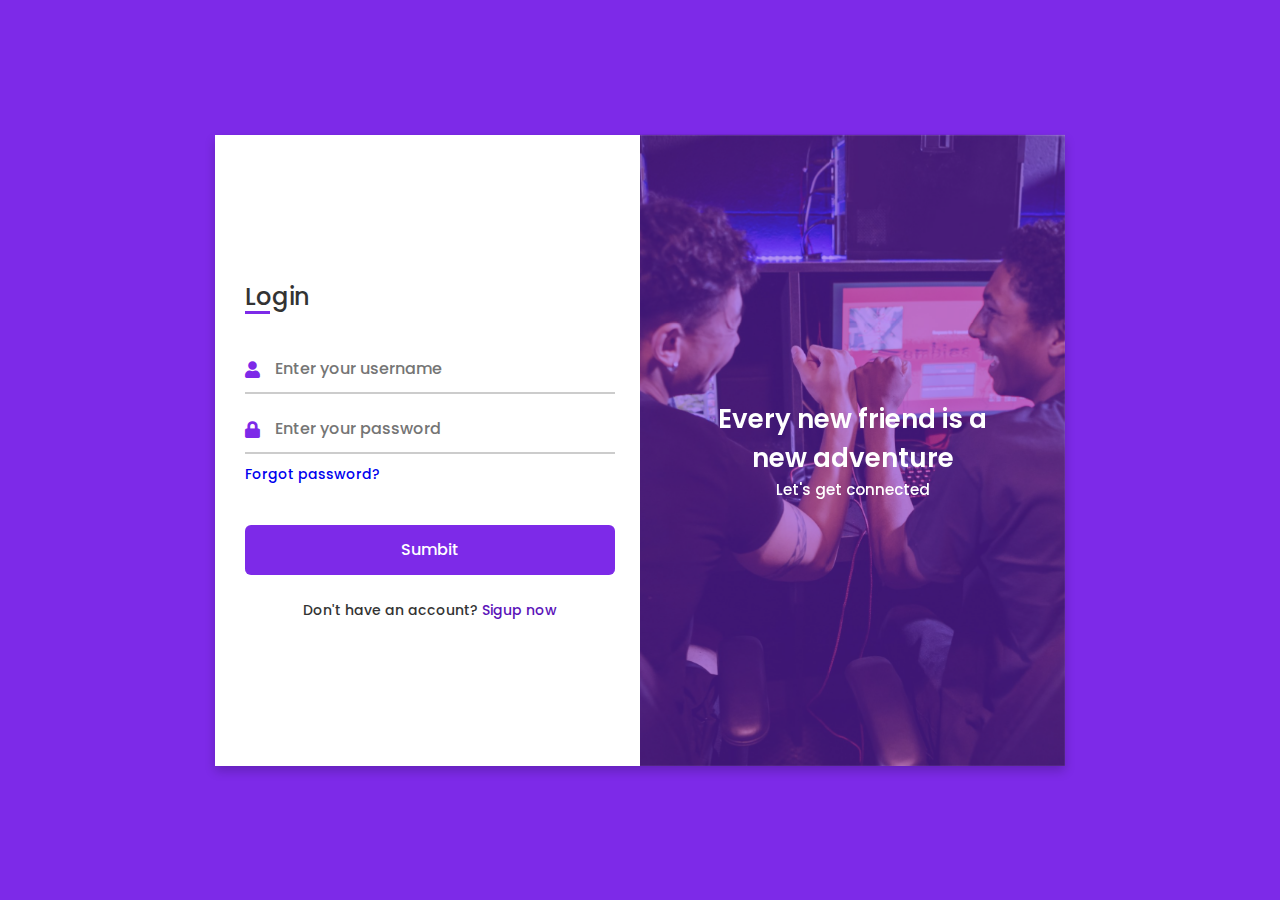
<file: loginRegister.html>
<!DOCTYPE html>
<html lang="en" dir="ltr">
  <head>
    <meta charset="UTF-8">

    <link rel="stylesheet" href="style.css">

    <link rel="stylesheet" href="https://cdnjs.cloudflare.com/ajax/libs/font-awesome/5.15.3/css/all.min.css">
    <meta name="viewport" content="width=device-width, initial-scale=1.0">
   </head>
<body>
  <div class="container">
    <input type="checkbox" id="flip">
    <div class="cover">
      <div class="front">
        <img class="backImg" src="images/backImg.jpg" alt="">
        <div class="text">
          <span class="text-1">Every new friend is a <br> new adventure</span>
          <span class="text-2">Let's get connected</span>
        </div>
      </div>
      <div class="back">
        <img class="backImg" src="images/backImg.jpg" alt="">
        <div class="text">
          <span class="text-1">Complete miles of journey <br> with one step</span>
          <span class="text-2">Let's get started</span>
        </div>
      </div>
    </div>
    <div class="forms">
        <div class="form-content">
          <div class="login-form">
            <div class="title">Login</div>
          <form action="./phpQueries/getLoginInfo.php" method="post">
            <div class="input-boxes">
              <div class="input-box">
                <i class="fas fa-user"></i>
                <input type="text" name="getUsername" id="getUsername" placeholder="Enter your username" required>
              </div>
              <div class="input-box">
                <i class="fas fa-lock"></i>
                <input type="password" name="getPassword" id="getPassword" placeholder="Enter your password" required>
              </div>
              <div class="text"><a href="#">Forgot password?</a></div>
              <div class="button input-box">
                <input type="submit" value="Sumbit">
              </div>
              <div class="text sign-up-text">Don't have an account? <label for="flip">Sigup now</label></div>
            </div>
        </form>
      </div>
        <div class="signup-form">
          <div class="title">Signup</div>
          <form action="./phpQueries/createUser.php" method="post">
            <div class="input-boxes">
              <div class="input-box">
                <i class="fas fa-user"></i>
                <input type="text" name="cFirstName" id="cFirstName" placeholder="Enter your first name" required>
              </div>
              <div class="input-box">
                <i class="fas fa-user"></i>
                <input type="text" name="cLastName" id="cLastName" placeholder="Enter your last name" required>
              </div>
              <div class="input-box">
                <i class="fas fa-user"></i>
                <input type="text" name="cUsername" id="cUsername" placeholder="Enter your username" required>
              </div>
              <div class="input-box">
                <i class="fas fa-lock"></i>
                <input type="password" name="cPassword" id="cPassword" placeholder="Enter your password" required>
              </div>
              <div class="input-box">
                <i class="fas fa-envelope"></i>
                <input type="text" name="cEmail" id="cEmail" placeholder="Enter your email" required>
              </div>
              <div class="input-box">
                <i class="fas fa-phone"></i>
                <input type="number" name="cPhone" id="cPhone" placeholder="Enter your phone number" required>
              </div>
              <div class="button input-box">
                <input type="submit" value="Sumbit">
              </div>
              <div class="text sign-up-text">Already have an account? <label for="flip">Login now</label></div>
            </div>
      </form>
    </div>
    </div>
    </div>
  </div>
</body>
</html>
</file>
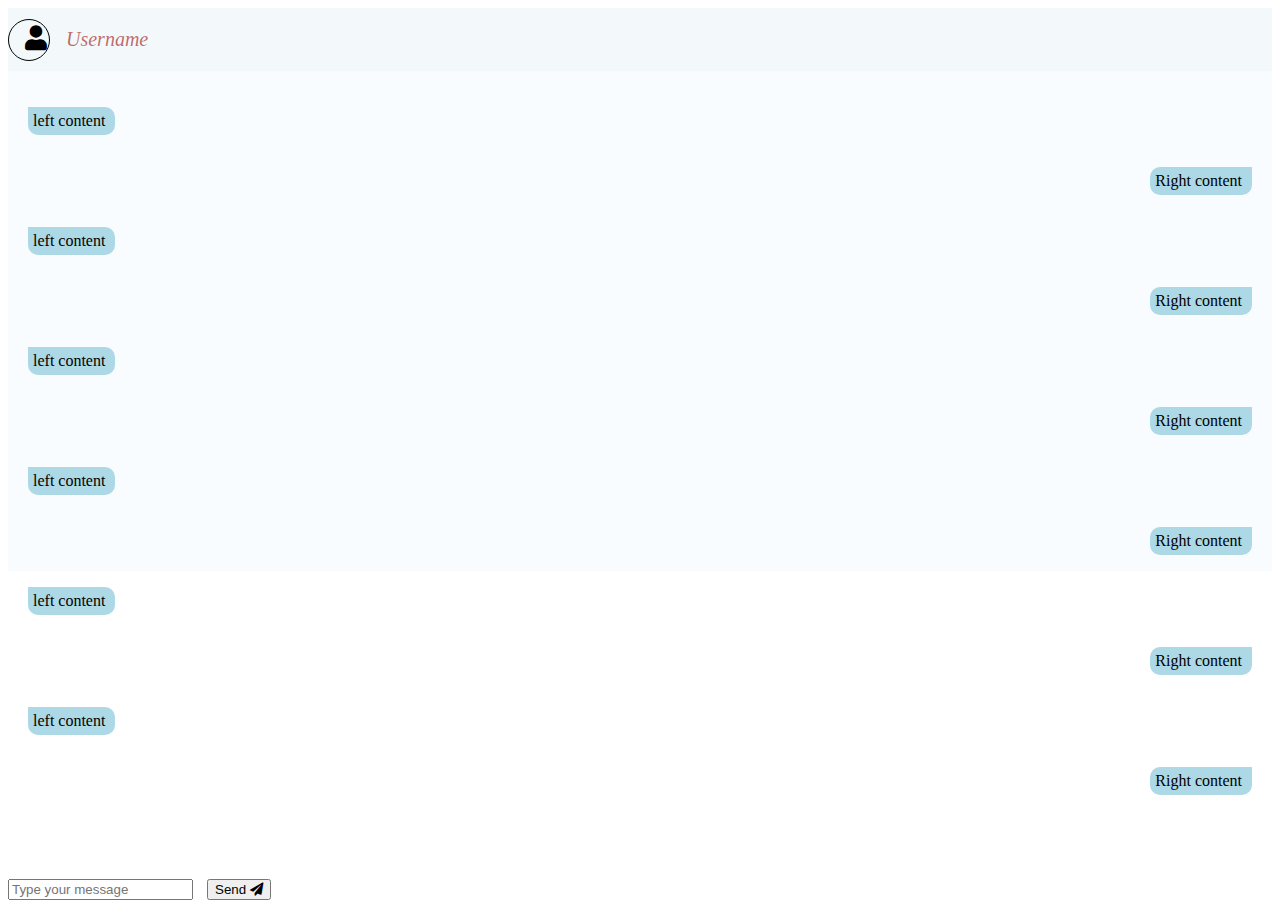
<file: conversation/conversation.html>
<!DOCTYPE html>
<html lang="en" dir="ltr">

<head>
    <meta charset="UTF-8">

    <link rel="stylesheet" href="./conversation.css">

    <link rel="stylesheet" href="https://cdnjs.cloudflare.com/ajax/libs/font-awesome/5.15.3/css/all.min.css">
    <meta name="viewport" content="width=device-width, initial-scale=1.0">
    <link href="https://cdn.jsdelivr.net/npm/bootstrap@5.0.2/dist/css/bootstrap.min.css" rel="stylesheet"
        integrity="sha384-EVSTQN3/azprG1Anm3QDgpJLIm9Nao0Yz1ztcQTwFspd3yD65VohhpuuCOmLASjC" crossorigin="anonymous">
</head>

<body>
    <div class="container">
        <div>
            <div class="card p-3 mt-3 card-header">
                <div class="head-label ">
                    <div class="circle">
                        <i class="fa fa-user icon-size" aria-hidden="true"></i>
                    </div>
                    <div>
                        <p class="mb-0 user-label">Username</p>
                    </div>
                </div>
            </div>
            <div class="card p-3 h-500-px chat-container">
            <div class="scroll">
                <div class="left">
                    <p class="left-label">left content</p>
                </div>
                <div class="right">
                    <p class="right-label">Right content</p>
                </div>
                <div class="left">
                    <p class="left-label">left content</p>
                </div>
                <div class="right">
                    <p class="right-label">Right content</p>
                </div>
                <div class="left">
                    <p class="left-label">left content</p>
                </div>
                <div class="right">
                    <p class="right-label">Right content</p>
                </div>
                <div class="left">
                    <p class="left-label">left content</p>
                </div>
                <div class="right">
                    <p class="right-label">Right content</p>
                </div>
                <div class="left">
                    <p class="left-label">left content</p>
                </div>
                <div class="right">
                    <p class="right-label">Right content</p>
                </div>
                <div class="left">
                    <p class="left-label">left content</p>
                </div>
                <div class="right">
                    <p class="right-label">Right content</p>
                </div>

            </div>
            <div class="mb-3 message-typer d-flex">
                <input type="email" class="form-control" id="exampleFormControlInput1" placeholder="Type your message">
                <button class="btn btn-outline-primary send-btn d-flex">
                    <span class="pe-1">Send</span>
                    <i class="fa fa-paper-plane" aria-hidden="true"></i>
                </button>
            </div>
        </div>
        </div>
    </div>
</body>

</html>
</file>
<file: style.css>
/* Google Font Link */
@import url('https://fonts.googleapis.com/css2?family=Poppins:wght@200;300;400;500;600;700&display=swap');
*{
  margin: 0;
  padding: 0;
  box-sizing: border-box;
  font-family: "Poppins" , sans-serif;
}
body{
  min-height: 100vh;
  display: flex;
  align-items: center;
  justify-content: center;
  background: #7d2ae8;
  padding: 30px;
}
.container{
  position: relative;
  max-width: 850px;
  width: 100%;
  background: #fff;
  padding: 40px 30px;
  box-shadow: 0 5px 10px rgba(0,0,0,0.2);
  perspective: 2700px;
}
.container .cover{
  position: absolute;
  top: 0;
  left: 50%;
  height: 100%;
  width: 50%;
  z-index: 98;
  transition: all 1s ease;
  transform-origin: left;
  transform-style: preserve-3d;
}
.container #flip:checked ~ .cover{
  transform: rotateY(-180deg);
}
 .container .cover .front,
 .container .cover .back{
  position: absolute;
  top: 0;
  left: 0;
  height: 100%;
  width: 100%;
}
.cover .back{
  transform: rotateY(180deg);
  backface-visibility: hidden;
}
.container .cover::before,
.container .cover::after{
  content: '';
  position: absolute;
  height: 100%;
  width: 100%;
  background: #7d2ae8;
  opacity: 0.5;
  z-index: 12;
}
.container .cover::after{
  opacity: 0.3;
  transform: rotateY(180deg);
  backface-visibility: hidden;
}
.container .cover img{
  position: absolute;
  height: 100%;
  width: 100%;
  object-fit: cover;
  z-index: 10;
}
.container .cover .text{
  position: absolute;
  z-index: 130;
  height: 100%;
  width: 100%;
  display: flex;
  flex-direction: column;
  align-items: center;
  justify-content: center;
}
.cover .text .text-1,
.cover .text .text-2{
  font-size: 26px;
  font-weight: 600;
  color: #fff;
  text-align: center;
}
.cover .text .text-2{
  font-size: 15px;
  font-weight: 500;
}
.container .forms{
  height: 100%;
  width: 100%;
  background: #fff;
}
.container .form-content{
  display: flex;
  align-items: center;
  justify-content: space-between;
}
.form-content .login-form,
.form-content .signup-form{
  width: calc(100% / 2 - 25px);
}
.forms .form-content .title{
  position: relative;
  font-size: 24px;
  font-weight: 500;
  color: #333;
}
.forms .form-content .title:before{
  content: '';
  position: absolute;
  left: 0;
  bottom: 0;
  height: 3px;
  width: 25px;
  background: #7d2ae8;
}
.forms .signup-form  .title:before{
  width: 20px;
}
.forms .form-content .input-boxes{
  margin-top: 30px;
}
.forms .form-content .input-box{
  display: flex;
  align-items: center;
  height: 50px;
  width: 100%;
  margin: 10px 0;
  position: relative;
}
.form-content .input-box input{
  height: 100%;
  width: 100%;
  outline: none;
  border: none;
  padding: 0 30px;
  font-size: 16px;
  font-weight: 500;
  border-bottom: 2px solid rgba(0,0,0,0.2);
  transition: all 0.3s ease;
}
.form-content .input-box input:focus,
.form-content .input-box input:valid{
  border-color: #7d2ae8;
}
.form-content .input-box i{
  position: absolute;
  color: #7d2ae8;
  font-size: 17px;
}
.forms .form-content .text{
  font-size: 14px;
  font-weight: 500;
  color: #333;
}
.forms .form-content .text a{
  text-decoration: none;
}
.forms .form-content .text a:hover{
  text-decoration: underline;
}
.forms .form-content .button{
  color: #fff;
  margin-top: 40px;
}
.forms .form-content .button input{
  color: #fff;
  background: #7d2ae8;
  border-radius: 6px;
  padding: 0;
  cursor: pointer;
  transition: all 0.4s ease;
}
.forms .form-content .button input:hover{
  background: #5b13b9;
}
.forms .form-content label{
  color: #5b13b9;
  cursor: pointer;
}
.forms .form-content label:hover{
  text-decoration: underline;
}
.forms .form-content .login-text,
.forms .form-content .sign-up-text{
  text-align: center;
  margin-top: 25px;
}
.container #flip{
  display: none;
}
@media (max-width: 730px) {
  .container .cover{
    display: none;
  }
  .form-content .login-form,
  .form-content .signup-form{
    width: 100%;
  }
  .form-content .signup-form{
    display: none;
  }
  .container #flip:checked ~ .forms .signup-form{
    display: block;
  }
  .container #flip:checked ~ .forms .login-form{
    display: none;
  }
}
</file>
<file: conversation/conversation.css>
.card-header {
    background-color: #add8e624;
}

.circle {
    border: 1px solid black;
    border-radius: 50%;
    height: 40px;
    width: 40px;
}

.icon-size {
    font-size: 25px;
    position: absolute;
    top: 25px;
    left: 25px;
}

.head-label {
    display: flex;
    align-items: center;
}

.user-label {
    padding-left: 16px;
    font-size: 20px;
    font-weight: 400;
    font-style: italic;
    color: #a52a2ab0;
}

.h-500-px {
    height: 500px;
}

.left {
    display: flex;
    justify-content: flex-start;
}

.right {
    display: flex;
    justify-content: flex-end;
}

.right-label {
    max-width: 500px;
    text-align: right;
    background-color: lightblue;
    padding: 5px;
    border-top-left-radius: 10px;
    border-bottom-left-radius: 10px;
    border-bottom-right-radius: 10px;
    padding-right: 10px;
    font-size: 16px;
    font-weight: 400;
}

.left-label {
    max-width: 500px;
    text-align: right;
    background-color: lightblue;
    padding: 5px;
    border-top-right-radius: 10px;
    border-bottom-left-radius: 10px;
    border-bottom-right-radius: 10px;
    padding-right: 10px;
    font-size: 16px;
    font-weight: 400;
}

.chat-container {
    background-color: #f0f8ff7d !important;
}

.message-typer {
    position: absolute;
    bottom: 0px;
    width: 96%;
}

.send-btn {
    margin-left: 10px;
}

.scroll {
    overflow-y: auto;
    padding: 20px;
    margin-bottom: 10px;
}
</file>
